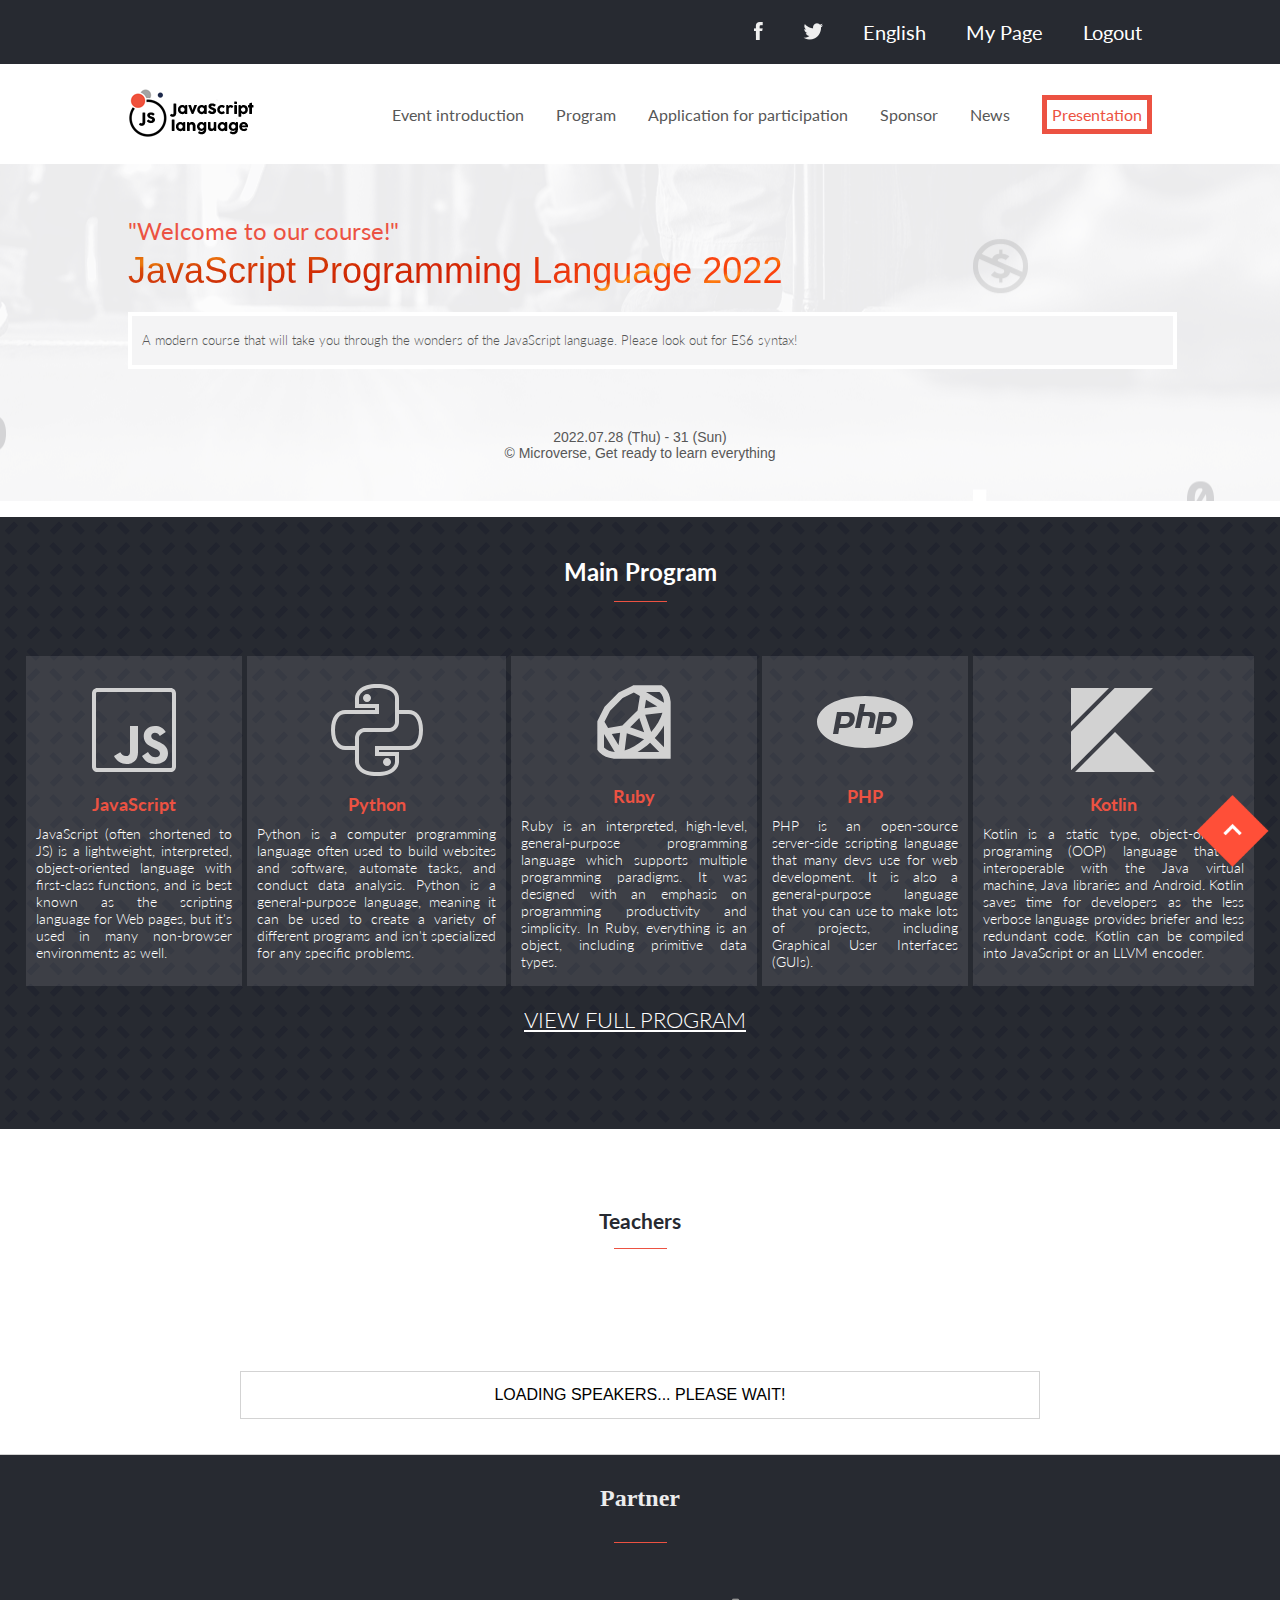
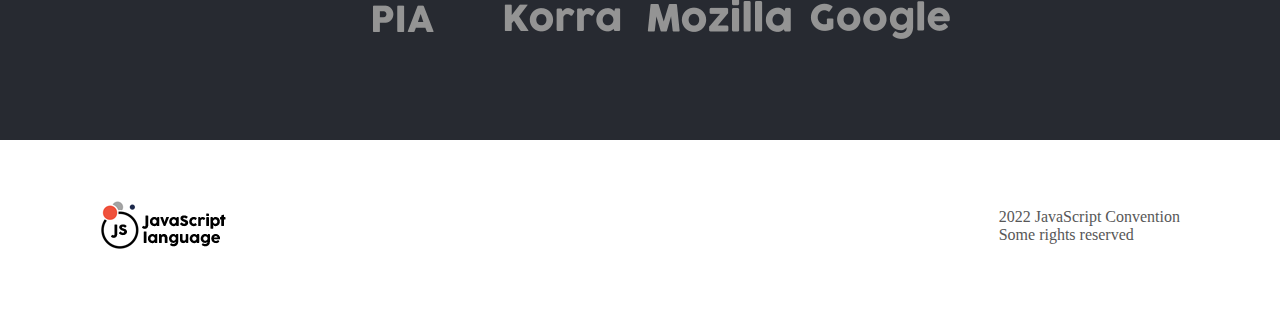
<file: index.html>
<!DOCTYPE html>
<html lang="en">
  <head>
    <meta charset="UTF-8" />
    <meta http-equiv="X-UA-Compatible" content="IE=edge" />
    <meta name="viewport" content="width=device-width, initial-scale=1.0" />
    <title>JavaScript Programming Language Course</title>
    <link rel="stylesheet" href="./css/style.css" />
    <script type="module" src="./js/index.js"></script>
  </head>
  <body>
    <div class="header-bar desktop-visible">
      <ul>
        <li>
          <a href="/"
            ><img src="./img/socials/facebook.png" alt="Contact us on Facebook"
          /></a>
        </li>
        <li>
          <a href="/"
            ><img src="./img/socials/twitter.png" alt="Follow us on Twitter"
          /></a>
        </li>
        <li><a href="/">English</a></li>
        <li><a href="/">My Page</a></li>
        <li><a href="/">Logout</a></li>
      </ul>
    </div>

    <header>
      <img
        id="burger-menu"
        src="./img/burger/burger_menu.png"
        alt="Burger menu icon"
        class="mobile-visible"
      />
      <a href="index.html"
        ><img
          src="./img/logo.png"
          alt="JavaScript Programming Language Course Logo"
      /></a>
      <ul class="desktop-visible">
        <li><a href="./about.html">Event introduction</a></li>
        <li><a href="/">Program</a></li>
        <li><a href="/">Application for participation</a></li>
        <li><a href="/">Sponsor</a></li>
        <li><a href="/">News</a></li>
        <li><a href="/" class="nav-button">Presentation</a></li>
      </ul>
    </header>

    <div class="mobile-menu mobile-visible hidden">
      <div class="background hidden"></div>
      <div>
        <a href="/"
          ><img
            src="./img/burger/burger_menu_close.png"
            alt="Close the burger menu"
        /></a>
      </div>
    </div>

    <div class="wrapper hero-wrapper">
      <section id="hero">
        <p>"Welcome to our course!"</p>
        <h1>JavaScript Programming Language 2022</h1>
        <p class="description">
          A modern course that will take you through the wonders of the
          JavaScript language. Please look out for ES6 syntax!
        </p>
        <p class="location">
          2022.07.28 (Thu) - 31 (Sun)<br />
          &copy; Microverse, Get ready to learn everything
        </p>
      </section>
    </div>
    <div class="wrapper lessons-wrapper">
      <section id="lessons">
        <h2>Main Program</h2>
        <div class="bar"></div>
        <div class="lessons-container">
          <article class="lesson">
            <div class="icon">
              <object data="./img/languages/javascript.svg"></object>
            </div>
            <div class="name"><h2>JavaScript</h2></div>
            <div class="description">
              <p>
                JavaScript (often shortened to JS) is a lightweight,
                interpreted, object-oriented language with first-class
                functions, and is best known as the scripting language for Web
                pages, but it's used in many non-browser environments as well.
              </p>
            </div>
          </article>
          <article class="lesson">
            <div class="icon">
              <object data="./img/languages/python.svg"></object>
            </div>
            <div class="name"><h2>Python</h2></div>
            <div class="description">
              <p>
                Python is a computer programming language often used to build
                websites and software, automate tasks, and conduct data
                analysis. Python is a general-purpose language, meaning it can
                be used to create a variety of different programs and isn't
                specialized for any specific problems.
              </p>
            </div>
          </article>
          <article class="lesson">
            <div class="icon">
              <object data="./img/languages/ruby.svg"></object>
            </div>
            <div class="name"><h2>Ruby</h2></div>
            <div class="description">
              <p>
                Ruby is an interpreted, high-level, general-purpose programming
                language which supports multiple programming paradigms. It was
                designed with an emphasis on programming productivity and
                simplicity. In Ruby, everything is an object, including
                primitive data types.
              </p>
            </div>
          </article>
          <article class="lesson">
            <div class="icon">
              <object data="./img/languages/php.svg"></object>
            </div>
            <div class="name"><h2>PHP</h2></div>
            <div class="description">
              <p>
                PHP is an open-source server-side scripting language that many
                devs use for web development. It is also a general-purpose
                language that you can use to make lots of projects, including
                Graphical User Interfaces (GUIs).
              </p>
            </div>
          </article>
          <article class="lesson">
            <div class="icon">
              <object data="./img/languages/kotlin.svg"></object>
            </div>
            <div class="name"><h2>Kotlin</h2></div>
            <div class="description">
              <p>
                Kotlin is a static type, object-oriented programing (OOP)
                language that is interoperable with the Java virtual machine,
                Java libraries and Android. Kotlin saves time for developers as
                the less verbose language provides briefer and less redundant
                code. Kotlin can be compiled into JavaScript or an LLVM encoder.
              </p>
            </div>
          </article>
        </div>
        <a href="#">View full program</a>
      </section>
    </div>

    <div class="wrapper teachers-wrapper">
      <section id="teachers">
        <h2>Teachers</h2>
        <div class="bar"></div>
        <div class="speakers-container"></div>
        <button>Loading speakers... Please wait!</button>
      </section>
    </div>

    <div class="wrapper partners-wrapper">
      <section id="partners">
        <h2>Partner</h2>
        <div class="bar"></div>
        <div class="partners-container">
          <div>
            <a href="/"><img src="./img/partners/PIA.png" alt="PIA Logo" /></a>
          </div>
          <div>
            <a href="/"
              ><img src="./img/partners/Korra.png" alt="Korra Logo"
            /></a>
          </div>
          <div>
            <a href="/"
              ><img src="./img/partners/Mozilla.png" alt="Mozilla Logo"
            /></a>
          </div>
          <div>
            <a href="/"
              ><img src="./img/partners/Google.png" alt="Google Logo"
            /></a>
          </div>
        </div>
      </section>
    </div>

    <footer>
      <a href="index.html"
        ><img
          src="./img/logo.png"
          alt="JavaScript Programming Language Course Logo"
      /></a>
      <div>
        <p>2022 JavaScript Convention</p>
        <p>Some rights reserved</p>
      </div>
    </footer>

    <a href="/" id="scrollToTop" class="hidden"
      ><img src="./img/totopbtn.png" alt="Scroll to the top of the page"
    /></a>
  </body>
</html>
</file>
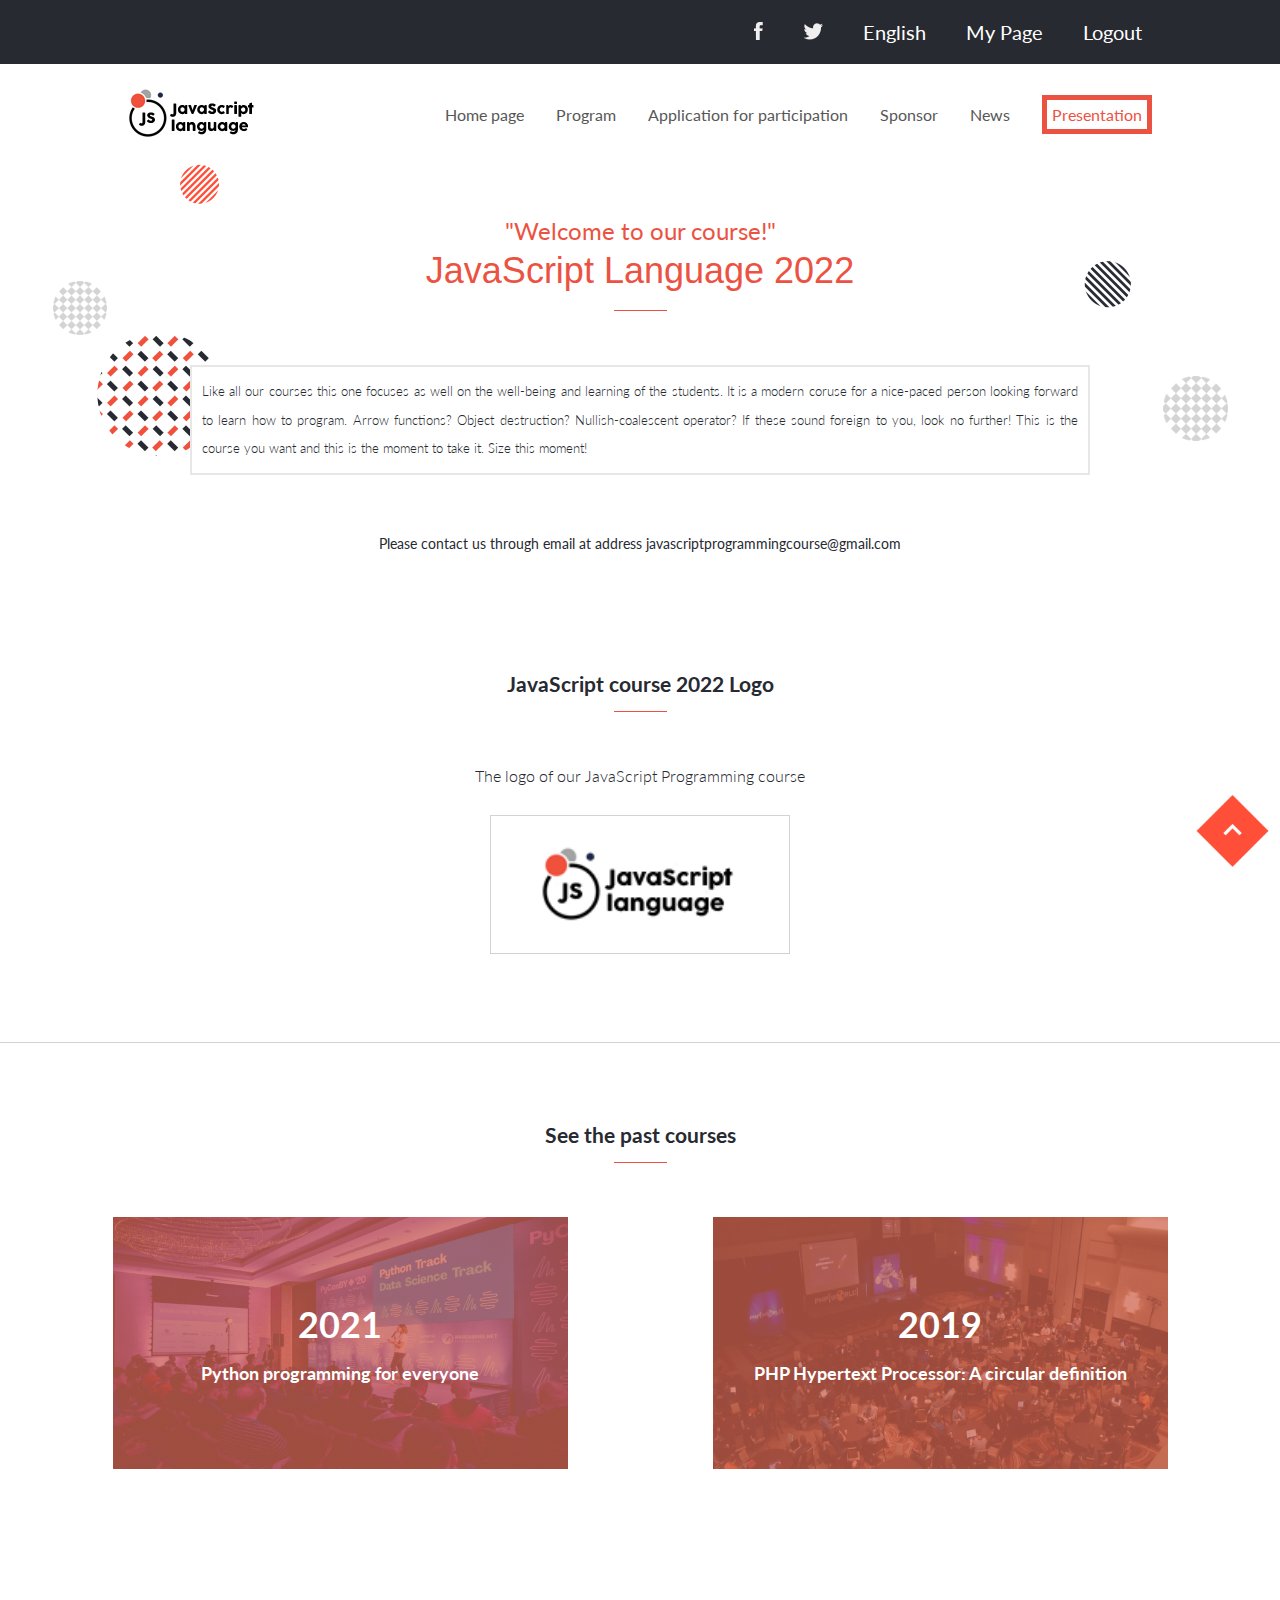
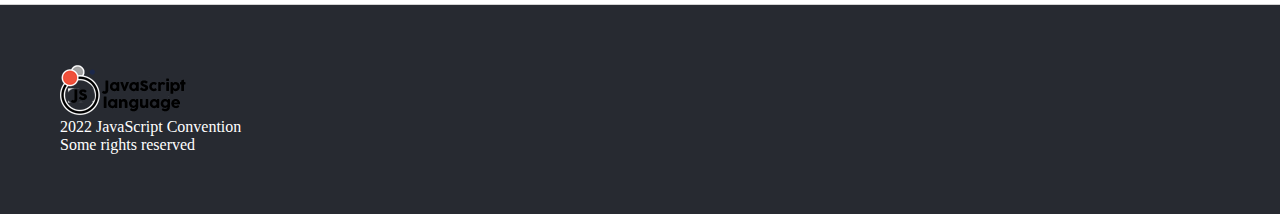
<file: about.html>
<!DOCTYPE html>
<html lang="en">
  <head>
    <meta charset="UTF-8" />
    <meta http-equiv="X-UA-Compatible" content="IE=edge" />
    <meta name="viewport" content="width=device-width, initial-scale=1.0" />
    <title>JavaScript Programming Language Course</title>
    <link rel="stylesheet" href="./css/about.css" />
    <script type="module" src="./js/about.js"></script>
  </head>
  <body>
    <div class="header-bar desktop-visible">
      <ul>
        <li>
          <a href="/"
            ><img src="./img/socials/facebook.png" alt="Contact us on Facebook"
          /></a>
        </li>
        <li>
          <a href="/"
            ><img src="./img/socials/twitter.png" alt="Follow us on Twitter"
          /></a>
        </li>
        <li><a href="/">English</a></li>
        <li><a href="/">My Page</a></li>
        <li><a href="/">Logout</a></li>
      </ul>
    </div>

    <header>
      <img
        id="burger-menu"
        src="./img/burger/burger_menu.png"
        alt="Burger menu icon"
        class="mobile-visible"
      />
      <a href="index.html"
        ><img
          src="./img/logo.png"
          alt="JavaScript Programming Language Course Logo"
      /></a>
      <ul class="desktop-visible">
        <li><a href="index.html">Home page</a></li>
        <li><a href="/">Program</a></li>
        <li><a href="/">Application for participation</a></li>
        <li><a href="/">Sponsor</a></li>
        <li><a href="/">News</a></li>
        <li><a href="/" class="nav-button">Presentation</a></li>
      </ul>
    </header>

    <div class="mobile-menu mobile-visible hidden">
      <div class="background hidden"></div>
      <div>
        <a href="/"
          ><img
            src="./img/burger/burger_menu_close.png"
            alt="Close the burger menu"
        /></a>
      </div>
    </div>

    <div class="wrapper hero-wrapper">
      <section id="hero">
        <p>"Welcome to our course!"</p>
        <h1>JavaScript Language 2022</h1>
        <div class="bar"></div>
        <p class="description">
          Like all our courses this one focuses as well on the well-being and
          learning of the students. It is a modern coruse for a nice-paced
          person looking forward to learn how to program. Arrow functions?
          Object destruction? Nullish-coalescent operator? If these sound
          foreign to you, look no further! This is the course you want and this
          is the moment to take it. Size this moment!
        </p>
        <p class="location">
          Please contact us through email at address
          <a href="mailto:javascriptprogrammingcourse@gmail.com"
            >javascriptprogrammingcourse@gmail.com</a
          >
        </p>
      </section>
    </div>

    <div class="wrapper logo-wrapper">
      <section id="logo">
        <h2>JavaScript course 2022 Logo</h2>
        <div class="bar"></div>
        <p>The logo of our JavaScript Programming course</p>
        <img src="./img/logo.png" alt="JavaScript course 2022 logo" />
      </section>
    </div>

    <div class="wrapper logo-wrapper">
      <section id="past-courses">
        <h2>See the past courses</h2>
        <div class="bar"></div>
        <div class="conference-container">
          <div id="python-conference">
            <h2>2021</h2>
            <h3>Python programming for everyone</h3>
          </div>
          <div id="php-conference">
            <h2>2019</h2>
            <h3>PHP Hypertext Processor: A circular definition</h3>
          </div>
        </div>
      </section>
    </div>

    <div class="wrapper partners-wrapper mobile-visible">
      <section id="partners">
        <h2>Partner</h2>
        <div class="bar"></div>
        <div class="partners-container">
          <div>
            <a href="/"><img src="./img/partners/PIA.png" alt="PIA Logo" /></a>
          </div>
          <div>
            <a href="/"
              ><img src="./img/partners/Korra.png" alt="Korra Logo"
            /></a>
          </div>
          <div>
            <a href="/"
              ><img src="./img/partners/Mozilla.png" alt="Mozilla Logo"
            /></a>
          </div>
          <div>
            <a href="/"
              ><img src="./img/partners/Google.png" alt="Google Logo"
            /></a>
          </div>
        </div>
      </section>
    </div>

    <footer>
      <div>
        <a href="index.html"
          ><img
            src="./img/logo.png"
            alt="JavaScript Programming Language Course Logo"
        /></a>
        <div>
          <p>2022 JavaScript Convention</p>
          <p>Some rights reserved</p>
        </div>
      </div>
    </footer>

    <a href="/" id="scrollToTop" class="hidden"
      ><img src="./img/totopbtn.png" alt="Scroll to the top of the page"
    /></a>
  </body>
</html>
</file>
<file: css/style.css>
@import url('https://fonts.googleapis.com/css2?family=Lato:wght@300;400&display=swap');

@font-face {
  font-family: 'COCOGOOSE';
  font-style: normal;
  font-weight: 400;
  src: local('COCOGOOSE'), url('https://fonts.cdnfonts.com/s/26936/cocogoose_trial.woff') format('woff');
}

*,
*::before,
*::after {
  margin: 0;
  padding: 0;
  box-sizing: border-box;
}

:root {
  --color-black: #272a31;
  --color-another-black: #575757;
  --color-gray: #d3d3d3;
  --color-another-gray: #f4f4f5;
  --color-red: #ec5242;
  --color-white: #ececed;
  --lato: 'Lato', sans-serif;
  --cocogoose: 'COCOGOOSE', sans-serif;
}

html {
  font-size: 10px;
}

body {
  min-width: 32rem;
  min-height: 100vh;
  color: var(--color-another-black);
}

header {
  height: 5.5rem;
  margin: 1.6rem 0;
  text-align: center;
}

#burger-menu {
  position: absolute;
  width: 4%;
  top: 4%;
  left: 4%;
  max-width: 2rem;
}

div.wrapper {
  width: 100%;
}

div.hero-wrapper {
  background: url(../img/backgrounds/mobile_intro_bg.png) top center no-repeat;
}

div.lessons-wrapper {
  background: var(--color-black) url(../img/backgrounds/main_section_bg.png) repeat;
  padding-bottom: 8rem;
  color: white;
  font: 300 1.4rem var(--lato);
}

div.teachers-wrapper {
  padding-bottom: 3.5rem;
  border-bottom: 0.1rem solid var(--color-gray);
  color: var(--color-black);
  font: 300 1.4rem var(--lato);
}

div.partners-wrapper {
  padding: 3rem 0;
  text-align: center;
  background-color: var(--color-black);
}

#hero {
  padding-top: 5.1rem;
  margin: 0 10%;
}

#lessons {
  margin: 1.6rem 0;
  padding-top: 4rem;
}

#teachers {
  padding-top: 7.9rem;
  text-align: center;
}

footer p {
  font-size: 1.6rem;
}

#hero p:first-child {
  color: var(--color-red);
  font: 400 2.4rem/3.2rem var(--lato);
}

#hero h1 {
  font: 400 3.6rem/4.8rem var(--cocogoose);
  background: url(../img/backgrounds/main_text_image_bg.jpg) no-repeat top left;
  background-size: 150%;
  -webkit-background-clip: text;
  color: transparent;
}

#hero p.description {
  margin: 1.7rem 0;
  width: calc(100% + 2.5rem);
  padding: 1rem;
  font: 300 1.3rem/220% var(--lato);
  text-align: justify;
  border: 0.4rem solid white;
  background-color: #f4f4f5;
}

#hero p.location {
  margin-top: 2rem;
  padding: 4rem 0;
  text-align: center;
  font: normal 1.4rem var(--cocogoose);
}

#lessons h2,
#partners h2 {
  font-size: 2.4rem;
  text-align: center;
}

#partners h2 {
  color: var(--color-white);
}

.lessons-container {
  display: flex;
  flex-direction: column;
  gap: 0.5rem;
  width: 96%;
  margin: 0 auto;
}

.lesson {
  display: flex;
  padding: 1.6rem 1rem;
  background: rgba(255, 255, 255, 0.1);
  justify-content: center;
  align-items: center;
  gap: 1rem;
}

.lesson .icon object {
  filter: brightness(0) saturate(100%) invert(98%) sepia(0%) saturate(88%) hue-rotate(174deg) brightness(87%) contrast(92%);
  transition: filter 1s;
}

.lesson .icon object:hover {
  filter: brightness(0) saturate(100%) invert(44%) sepia(15%) saturate(5170%) hue-rotate(332deg) brightness(94%) contrast(96%);
}

#lessons .name h2 {
  font-size: 1.8rem;
  color: var(--color-red);
  min-width: 8rem;
}

.lesson .description {
  text-align: justify;
}

.mobile-menu ul {
  position: relative;
  width: 96%;
  top: 4rem;
  margin: 0 auto;
  list-style-type: none;
  display: flex;
  flex-direction: column;
  gap: 1rem;
}

.mobile-menu ul li {
  border-top: 0.1rem solid rgba(255, 255, 255, 0.2);
  padding: 1rem 0 0 2rem;
  display: flex;
}

.mobile-menu ul li:last-child {
  border-bottom: 0.1rem solid rgba(255, 255, 255, 0.2);
  padding-bottom: 1rem;
}

.mobile-menu ul a {
  color: white;
  text-decoration: none;
  font-size: 1.4rem;
}

.mobile-menu ul li a.nav-button {
  color: var(--color-red);
  border: 0.5rem solid var(--color-red);
  padding: 0.5rem;
}

.mobile-menu div:not(.background) > a {
  z-index: 200;
  position: absolute;
  top: 1rem;
  right: 3rem;
}

.mobile-menu ul li a:hover {
  color: var(--color-red);
}

#lessons > a {
  margin-top: 2rem;
  padding-right: 1rem;
  font-size: 2.2rem;
  color: white;
  text-align: right;
  display: block;
  width: 100%;
  text-decoration: none;
}

#lessons > a::after {
  content: ' >';
}

.speakers-container {
  max-width: 80rem;
  padding: 0 4rem;
  text-align: center;
  display: flex;
  flex-direction: column;
  gap: 2.4rem;
}

.speakers-container article {
  display: flex;
  flex-wrap: wrap;
  gap: 0.8rem;
}

.partners-container img {
  width: 16rem;
}

.speakers-container article img {
  width: 40%;
  background: url('../img/chess_board_pattern.svg') no-repeat;
  padding-top: 2rem;
  padding-left: 2rem;
}

.speakers-container .speaker-info {
  padding-top: 3rem;
  font: 1.6rem var(--lato);
}

.speaker-info .language,
.speaker-info .name {
  all: unset;
  display: block;
  text-align: left;
}

.speakers-container .title {
  color: var(--color-red);
}

.speakers-container .speaker-description {
  padding: 0 2rem;
  text-align: left;
  font-size: 1.6rem;
}

#teachers button {
  display: block;
  width: 84%;
  max-width: 80rem;
  padding: 1.4rem;
  margin: 2rem auto 0;
  text-transform: uppercase;
  font-size: 1.6rem;
  background-color: white;
  border: 0.1rem solid var(--color-gray);
  cursor: pointer;
}

#scrollToTop {
  position: fixed;
  bottom: 3rem;
  right: 1rem;
  text-align: right;
}

#scrollToTop img {
  width: 30%;
}

#teachers button img {
  transform: rotate(-90deg);
}

#partners div {
  margin-top: 1.5rem;
  margin-bottom: 3rem;
}

.partners-container {
  display: flex;
  flex-wrap: wrap;
  justify-content: center;
}

footer {
  padding: 6rem;
  display: flex;
  align-items: center;
  justify-content: space-between;
}

.bar {
  width: 5.3rem;
  height: 1.6rem;
  border-bottom: 0.1rem solid var(--color-red);
  margin: 0 auto 5.4rem;
}

.desktop-visible {
  display: none;
}

.mobile-menu {
  transition: left;
  z-index: 100;
}

.mobile-menu,
.mobile-menu .background {
  width: 80vw;
  height: 100vh;
  position: fixed;
  top: 0;
  left: 0;
  transition: left 1s;
}

.mobile-menu .background {
  background-color: var(--color-black);
  opacity: 0.96;
}

.mobile-menu.hidden,
.mobile-menu .background.hidden {
  left: -80vw;
  transition: left 1s;
}

.notThere {
  display: none;
}

@media screen and (min-width: 768px) {
  .mobile-visible {
    display: none;
  }

  .desktop-visible {
    all: unset;
  }

  .header-bar {
    padding: 2rem 0;
    background-color: var(--color-black);
    display: flex;
    justify-content: flex-end;
  }

  .header-bar ul {
    display: flex;
    list-style-type: none;
    color: var(--color-white);
    gap: 2rem;
    margin-right: 10%;
  }

  .header-bar ul li {
    padding: 0 1rem;
  }

  .header-bar ul a {
    text-decoration: none;
    color: white;
    font: 2rem var(--lato);
  }

  header {
    display: flex;
    align-items: center;
    justify-content: space-between;
    width: 80%;
    margin: 0 auto;
    padding: 5rem 0;
  }

  header ul.desktop-visible {
    display: flex;
    list-style-type: none;
    gap: 2.5vw;
  }

  header ul.desktop-visible li a {
    text-decoration: none;
    font: 1.6rem var(--lato);
    color: var(--color-another-black);
  }

  header ul.desktop-visible li a.nav-button {
    color: var(--color-red);
    border: 0.5rem solid var(--color-red);
    padding: 0.5rem;
  }

  header ul.desktop-visible li a:hover {
    color: var(--color-red);
  }

  div.hero-wrapper {
    background: url(../img/backgrounds/desktop_intro_bg.png) top center no-repeat;
  }

  .lessons-container {
    flex-direction: row;
    max-width: 152.4rem;
  }

  .lessons-container article {
    flex-direction: column;
  }

  #lessons > a {
    text-align: center;
    text-transform: uppercase;
    text-decoration: underline;
  }

  #lessons > a::after {
    content: '';
  }

  .speakers-container {
    display: grid;
    grid-template-rows: repeat(3, 1fr);
    grid-template-columns: repeat(2, 1fr);
    max-width: 120rem;
    margin: 0 auto;
  }

  .partners-container {
    display: flex;
    flex-direction: row;
    justify-content: center;
  }

  footer {
    max-width: 120rem;
    margin: 0 auto;
  }
}
</file>
<file: css/about.css>
@import url('https://fonts.googleapis.com/css2?family=Lato:wght@300;400&display=swap');

@font-face {
  font-family: 'COCOGOOSE';
  font-style: normal;
  font-weight: 400;
  src: local('COCOGOOSE'), url('https://fonts.cdnfonts.com/s/26936/cocogoose_trial.woff') format('woff');
}

*,
*::before,
*::after {
  margin: 0;
  padding: 0;
  box-sizing: border-box;
}

:root {
  --color-black: #272a31;
  --color-another-black: #575757;
  --color-gray: #d3d3d3;
  --color-another-gray: #f4f4f5;
  --color-red: #ec5242;
  --color-white: #ececed;
  --lato: 'Lato', sans-serif;
  --cocogoose: 'COCOGOOSE', sans-serif;
}

html {
  font-size: 10px;
}

body {
  min-width: 32rem;
  min-height: 100vh;
  color: var(--color-another-black);
}

header {
  height: 5.5rem;
  margin: 1.6rem 0;
  text-align: center;
}

#burger-menu {
  position: absolute;
  width: 4%;
  top: 4%;
  left: 4%;
  max-width: 2rem;
}

div.wrapper {
  width: 100%;
}

div.hero-wrapper {
  background: #f7f7f7 url(../img/backgrounds/about_bg_01.png) top left no-repeat;
}

div.logo-wrapper {
  padding-bottom: 3.5rem;
  border-bottom: 0.1rem solid var(--color-gray);
  color: var(--color-black);
  font: 300 1.4rem var(--lato);
}

div.partners-wrapper {
  padding: 3rem 0;
  text-align: center;
  background-color: var(--color-black);
}

.mobile-menu {
  transition: left;
  z-index: 100;
}

.mobile-menu,
.mobile-menu .background {
  width: 80vw;
  height: 100vh;
  position: fixed;
  top: 0;
  left: 0;
  transition: left 1s;
}

.mobile-menu .background {
  background-color: var(--color-black);
  opacity: 0.96;
}

.mobile-menu ul a {
  color: white;
  text-decoration: none;
  font-size: 1.4rem;
}

.mobile-menu div:not(.background) > a {
  z-index: 200;
  position: absolute;
  top: 1rem;
  right: 3rem;
}

.mobile-menu.hidden,
.mobile-menu .background.hidden {
  left: -80vw;
  transition: left 1s;
}

#hero {
  padding-top: 5.1rem;
  text-align: center;
  color: var(--color-red);
}

#logo,
#past-courses {
  padding-top: 7.9rem;
  padding-bottom: 5rem;
  text-align: center;
}

footer p {
  font-size: 1.6rem;
}

#logo p {
  font-size: 1.6rem;
  margin-bottom: 3rem;
}

#hero p:first-child {
  font: 400 2.4rem/3.2rem var(--lato);
}

#hero h1 {
  font: 400 3.6rem/4.8rem var(--cocogoose);
}

#hero p.description {
  margin: 0 auto;
  width: 90vw;
  max-width: 90rem;
  padding: 1rem;
  font: 300 1.3rem/220% var(--lato);
  text-align: justify;
  border: 0.2rem solid #e7e7e7;
  background-color: white;
  color: var(--color-black);
}

#hero p.location {
  margin-top: 2rem;
  padding: 4rem 0;
  text-align: center;
  font: normal 1.4rem var(--lato);
  color: var(--color-black);
}

.mobile-menu ul li a:hover {
  color: var(--color-red);
}

#hero p.location a {
  text-decoration: none;
  color: var(--color-black);
}

#lessons h2,
#partners h2 {
  font-size: 2.4rem;
  text-align: center;
}

#partners h2 {
  color: var(--color-white);
}

.partners-container img {
  width: 16rem;
}

#logo img {
  width: 30rem;
  padding: 3rem 5rem;
  border: 0.1rem solid var(--color-gray);
}

#past-courses #python-conference,
#past-courses #php-conference {
  width: 45.5rem;
  height: 25.2rem;
  margin: 0 auto;
  font: 2.4rem var(--lato);
  color: white;
  display: flex;
  flex-direction: column;
  justify-content: center;
  align-items: center;
  background-repeat: no-repeat;
  background-position: top left;
}

#past-courses h3 {
  font-size: 1.8rem;
  margin-top: 1.6rem;
}

#past-courses #python-conference {
  background-image:
    linear-gradient(to bottom, rgba(208, 99, 79, 0.75), rgba(208, 99, 79, 0.75)),
    url(../img/backgrounds/python_conference.png);
  margin-bottom: 5rem;
}

#past-courses #php-conference {
  background-image:
    linear-gradient(to bottom, rgba(208, 99, 79, 0.75), rgba(208, 99, 79, 0.75)),
    url(../img/backgrounds/php_conference.png);
}

.partners-container {
  display: flex;
  flex-wrap: wrap;
  justify-content: center;
}

#partners div {
  margin-top: 1.5rem;
  margin-bottom: 3rem;
}

footer {
  padding: 6rem;
  display: flex;
  align-items: center;
  justify-content: space-between;
}

.bar {
  width: 5.3rem;
  height: 1.6rem;
  border-bottom: 0.1rem solid var(--color-red);
  margin: 0 auto 5.4rem;
}

.desktop-visible {
  display: none;
}

.notThere {
  display: none;
}

#scrollToTop {
  position: fixed;
  bottom: 3rem;
  right: 1rem;
  text-align: right;
}

#scrollToTop img {
  width: 30%;
}

.mobile-menu ul {
  position: relative;
  width: 96%;
  top: 4rem;
  margin: 0 auto;
  list-style-type: none;
  display: flex;
  flex-direction: column;
  gap: 1rem;
}

.mobile-menu ul li {
  border-top: 0.1rem solid rgba(255, 255, 255, 0.2);
  padding: 1rem 0 0 2rem;
  display: flex;
}

.mobile-menu ul li:last-child {
  border-bottom: 0.1rem solid rgba(255, 255, 255, 0.2);
  padding-bottom: 1rem;
}

.mobile-menu ul li a.nav-button {
  color: var(--color-red);
  border: 0.5rem solid var(--color-red);
  padding: 0.5rem;
}

@media screen and (min-width: 768px) {
  .mobile-visible {
    display: none;
  }

  .desktop-visible {
    all: unset;
  }

  .header-bar {
    padding: 2rem 0;
    background-color: var(--color-black);
    display: flex;
    justify-content: flex-end;
  }

  .header-bar ul {
    display: flex;
    list-style-type: none;
    color: var(--color-white);
    gap: 2rem;
    margin-right: 10%;
  }

  .header-bar ul li {
    padding: 0 1rem;
  }

  .header-bar ul a {
    text-decoration: none;
    color: white;
    font: 2rem var(--lato);
  }

  header {
    display: flex;
    align-items: center;
    justify-content: space-between;
    width: 80%;
    margin: 0 auto;
    padding: 5rem 0;
  }

  header ul.desktop-visible {
    display: flex;
    list-style-type: none;
    gap: 2.5vw;
  }

  header ul.desktop-visible li a {
    text-decoration: none;
    font: 1.6rem var(--lato);
    color: var(--color-another-black);
  }

  header ul.desktop-visible li a.nav-button {
    color: var(--color-red);
    border: 0.5rem solid var(--color-red);
    padding: 0.5rem;
  }

  header ul.desktop-visible li a:hover {
    color: var(--color-red);
  }

  div.hero-wrapper {
    background: url(../img/backgrounds/about_bg_01.png) top center no-repeat;
  }

  .conference-container {
    display: flex;
    max-width: 120rem;
    margin: 0 auto;
  }

  .partners-container {
    display: flex;
    flex-direction: row;
    justify-content: center;
  }

  footer {
    margin: 0 auto;
    background-color: var(--color-black);
    color: white;
  }
}
</file>
